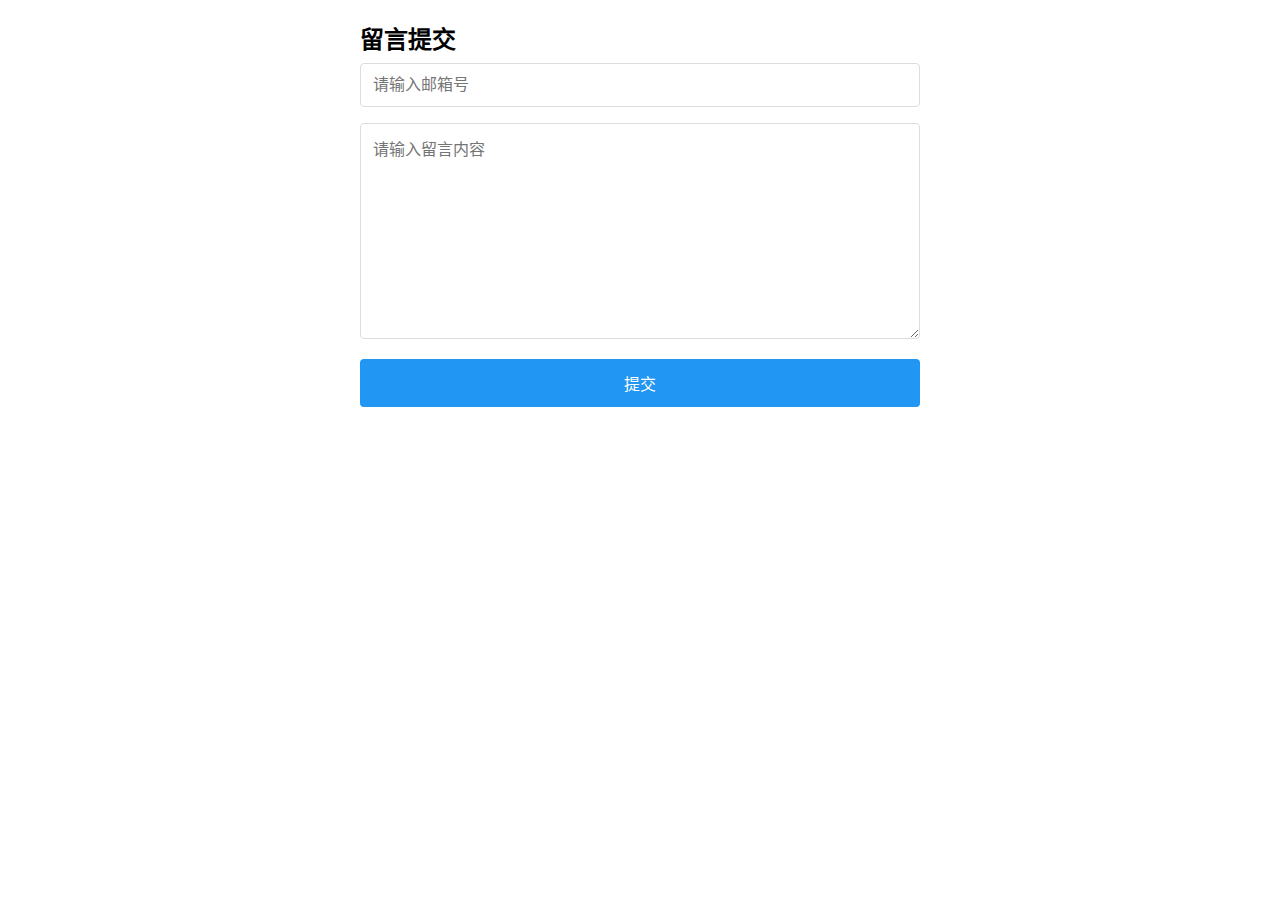
<file: index.html>
<!DOCTYPE html>
<html lang="zh-CN">

<head>
  <meta charset="UTF-8">
  <meta name="viewport" content="width=device-width, initial-scale=1.0">
  <title>留言提交到企业微信</title>
  <style>
    * {
      margin: 0;
      padding: 0;
      box-sizing: border-box;
    }

    body {
      padding: 20px;
      max-width: 600px;
      margin: 0 auto;
      font-family: sans-serif;
    }

    input,
    textarea,
    button {
      width: 100%;
      padding: 12px;
      margin: 8px 0;
      border: 1px solid #ddd;
      border-radius: 4px;
      font-size: 16px;
    }

    button {
      background-color: #2196F3;
      color: white;
      border: none;
      cursor: pointer;
    }

    button:disabled {
      background-color: #90CAF9;
      cursor: not-allowed;
    }

    button:hover:not(:disabled) {
      background-color: #1976D2;
    }

    #tip {
      color: red;
      font-size: 14px;
      margin: 4px 0;
    }
  </style>
</head>

<body>
  <h2>留言提交</h2>
  <input type="text" id="email" placeholder="请输入邮箱号">
  <!-- <p id="tip">请输入正确邮箱号</p> -->
  <textarea id="msg" cols="30" rows="10" placeholder="请输入留言内容"></textarea>
  <button id="btn" onclick="submitForm()">提交</button>

  <script>
    // 替换为你的 Cloudflare Workers 触发URL！！！
    const WEBHOOK_URL = "https://royal-sun-7d97.2460106543.workers.dev";

    async function submitForm() {
      const email = document.getElementById("email").value.trim();
      const msg = document.getElementById("msg").value.trim();
      const btn = document.getElementById("btn");

      // 1. 表单验证
      if (!email) return alert("请输入邮箱号");
      // 邮箱正则表达式（匹配主流邮箱格式）
      if (!/^[a-zA-Z0-9._-]+@[a-zA-Z0-9.-]+\.[a-zA-Z]{2,6}$/.test(email)) {
        return alert("请输入有效的邮箱号");
      }
      if (!msg) return alert("请输入留言内容");
      if (msg.length > 500) return alert("留言内容不能超过500字");

      // 2. 防止重复提交
      btn.disabled = true;
      btn.innerText = "提交中...";

      try {
        // 3. 组装企业微信消息格式（文本类型）
        const requestData = {
          msgtype: "text",
          text: {
            content: `📩 新留言通知\n\n📱 手机号：${email}\n💬 留言内容：\n${msg}\n\n⏰ 提交时间：${new Date().toLocaleString()}`
          }
        };

        // 4. 发送请求到代理地址（不再直接请求企业微信）
        const response = await fetch(WEBHOOK_URL, {
          method: "POST",
          headers: {
            "Content-Type": "application/json; charset=utf-8"
          },
          body: JSON.stringify(requestData),
          mode: "cors"
        });

        const result = await response.json();
        if (result.errcode === 0) {
          alert("提交成功！我们会尽快联系你～");
          document.getElementById("email").value = "";
          document.getElementById("msg").value = "";
        } else {
          alert(`提交失败：${result.errmsg}`);
        }
      } catch (error) {
        console.error("发送失败：", error);
        alert("网络异常，请稍后重试～");
      } finally {
        btn.disabled = false;
        btn.innerText = "提交";
      }
    }
  </script>
</body>

</html>




<!-- <!DOCTYPE html>
<html lang="en">

<head>
  <meta charset="UTF-8">
  <meta name="viewport" content="width=device-width, initial-scale=1.0">
  <title>Send to WeCom</title>
  <script src="./utils.js"></script>
</head>

<body>
  <input type="text" id="email" placeholder="请输入手机号">
  <textarea id="msg" cols="30" rows="10" placeholder="请输入留言"></textarea>
  <button id="btn" onclick="btn()">提交</button>


  <script>
    function btn() {
      const WEBHOOK = "http://localhost:8080/https://qyapi.weixin.qq.com/cgi-bin/webhook/send?key=643ae9a4-79cb-4fde-96b4-5a5eb6c090d4";
      const email = document.getElementById("email").value.trim();
      const msg = document.getElementById("msg").value.trim();
      if (!email) return alert("请输入手机号");
      if (!msg) return alert("请输入留言");
      const data = { email: email, msg: msg };
      send(data, WEBHOOK);
    }
  </script>
</body>

</html> -->
</file>
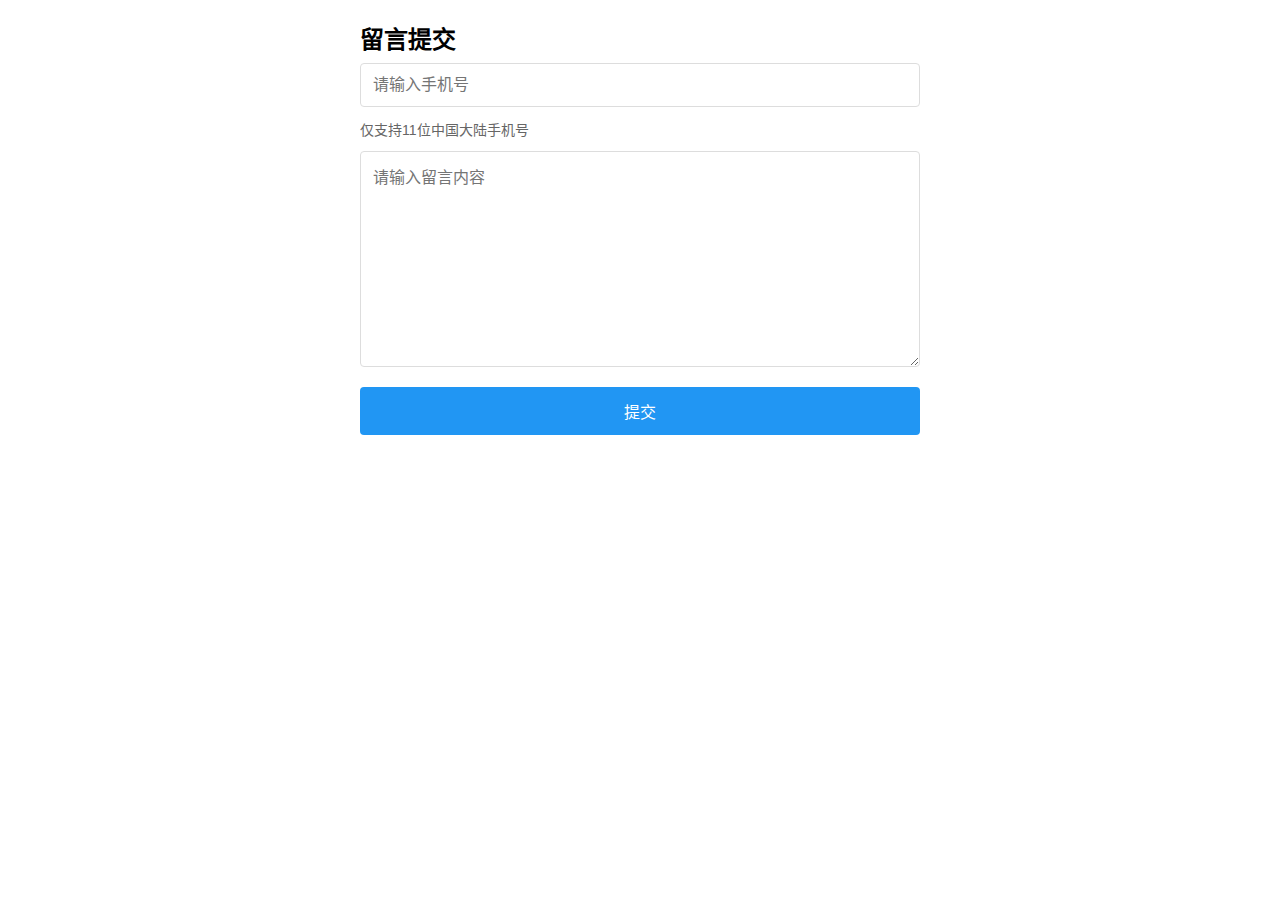
<file: qiyeweixin.html>
<!DOCTYPE html>
<html lang="zh-CN">

<head>
  <meta charset="UTF-8">
  <meta name="viewport" content="width=device-width, initial-scale=1.0">
  <title>留言提交到企业微信</title>
  <style>
    * {
      margin: 0;
      padding: 0;
      box-sizing: border-box;
    }

    body {
      padding: 20px;
      max-width: 600px;
      margin: 0 auto;
      font-family: sans-serif;
    }

    input,
    textarea,
    button {
      width: 100%;
      padding: 12px;
      margin: 8px 0;
      border: 1px solid #ddd;
      border-radius: 4px;
      font-size: 16px;
    }

    button {
      background-color: #2196F3;
      color: white;
      border: none;
      cursor: pointer;
    }

    button:disabled {
      background-color: #90CAF9;
      cursor: not-allowed;
    }

    button:hover:not(:disabled) {
      background-color: #1976D2;
    }

    .tip {
      color: #666;
      font-size: 14px;
      margin: 4px 0;
    }
  </style>
</head>

<body>
  <h2>留言提交</h2>
  <input type="text" id="phone" placeholder="请输入手机号" maxlength="11">
  <p class="tip">仅支持11位中国大陆手机号</p>
  <textarea id="msg" cols="30" rows="10" placeholder="请输入留言内容"></textarea>
  <button id="btn" onclick="submitForm()">提交</button>

  <script>
    // 替换为你的 Cloudflare Workers 触发URL！！！
    const WEBHOOK_URL = "https://royal-sun-7d97.2460106543.workers.dev";

    async function submitForm() {
      const phone = document.getElementById("phone").value.trim();
      const msg = document.getElementById("msg").value.trim();
      const btn = document.getElementById("btn");

      // 1. 表单验证
      if (!phone) return alert("请输入手机号");
      if (!/^1[3-9]\d{9}$/.test(phone)) return alert("请输入有效的11位手机号");
      if (!msg) return alert("请输入留言内容");
      if (msg.length > 500) return alert("留言内容不能超过500字");

      // 2. 防止重复提交
      btn.disabled = true;
      btn.innerText = "提交中...";

      try {
        // 3. 组装企业微信消息格式（文本类型）
        const requestData = {
          msgtype: "text",
          text: {
            content: `📩 新留言通知\n\n📱 手机号：${phone}\n💬 留言内容：\n${msg}\n\n⏰ 提交时间：${new Date().toLocaleString()}`
          }
        };

        // 4. 发送请求到代理地址（不再直接请求企业微信）
        const response = await fetch(WEBHOOK_URL, {
          method: "POST",
          headers: {
            "Content-Type": "application/json; charset=utf-8"
          },
          body: JSON.stringify(requestData),
          mode: "cors"
        });

        const result = await response.json();
        if (result.errcode === 0) {
          alert("提交成功！我们会尽快联系你～");
          document.getElementById("phone").value = "";
          document.getElementById("msg").value = "";
        } else {
          alert(`提交失败：${result.errmsg}`);
        }
      } catch (error) {
        console.error("发送失败：", error);
        alert("网络异常，请稍后重试～");
      } finally {
        btn.disabled = false;
        btn.innerText = "提交";
      }
    }

    // 手机号过滤非数字
    document.getElementById("phone").addEventListener("input", function (e) {
      this.value = this.value.replace(/\D/g, "");
    });
  </script>
</body>

</html>




<!-- <!DOCTYPE html>
<html lang="en">

<head>
  <meta charset="UTF-8">
  <meta name="viewport" content="width=device-width, initial-scale=1.0">
  <title>Send to WeCom</title>
  <script src="./utils.js"></script>
</head>

<body>
  <input type="text" id="phone" placeholder="请输入手机号">
  <textarea id="msg" cols="30" rows="10" placeholder="请输入留言"></textarea>
  <button id="btn" onclick="btn()">提交</button>


  <script>
    function btn() {
      const WEBHOOK = "http://localhost:8080/https://qyapi.weixin.qq.com/cgi-bin/webhook/send?key=643ae9a4-79cb-4fde-96b4-5a5eb6c090d4";
      const phone = document.getElementById("phone").value.trim();
      const msg = document.getElementById("msg").value.trim();
      if (!phone) return alert("请输入手机号");
      if (!msg) return alert("请输入留言");
      const data = { phone: phone, msg: msg };
      send(data, WEBHOOK);
    }
  </script>
</body>

</html> -->
</file>
